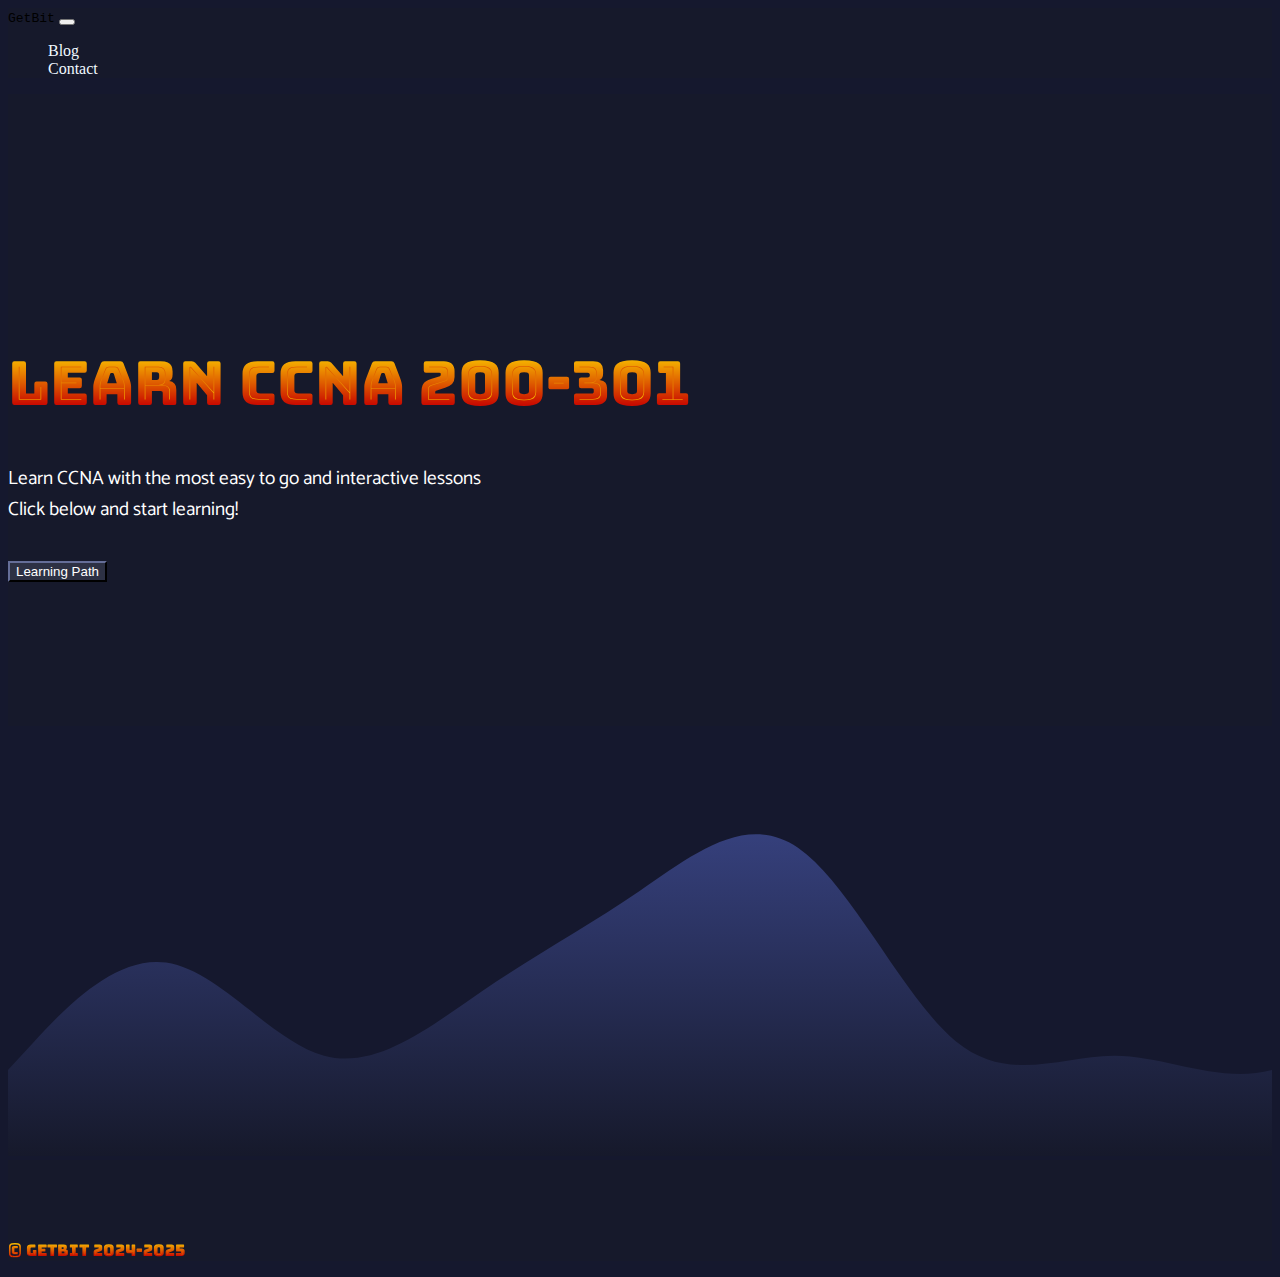
<file: index.html>
<!doctype html>
<html lang="en">
  <head>
    <meta charset="utf-8">
    <meta name="viewport" content="width=device-width, initial-scale=1">
    <title>GetBit | Learn CCNA and Security the easy way</title>
    <link href="https://cdn.jsdelivr.net/npm/bootstrap@5.2.1/dist/css/bootstrap.min.css" rel="stylesheet" integrity="sha384-iYQeCzEYFbKjA/T2uDLTpkwGzCiq6soy8tYaI1GyVh/UjpbCx/TYkiZhlZB6+fzT" crossorigin="anonymous">
    <link rel="stylesheet" href="assets/css/style.css">
  </head>
  <body>
    <nav class="navbar navbar-expand-lg bg-custom navbar-dark fixed-top" id="top">
        <div class="container">
          <a class="navbar-brand navbar-text logo" href="#">GetBit</a>
          <button class="navbar-toggler" type="button" data-bs-toggle="collapse" data-bs-target="#navbarNav" aria-controls="navbarNav" aria-expanded="false" aria-label="Toggle navigation">
            <span class="navbar-toggler-icon"></span>
          </button>
          <div class="collapse navbar-collapse" id="navbarNav">
            <ul class="navbar-nav ms-auto">
              <li class="nav-item">
                <a class="nav-link" href="https://medium.com/@shridhar.patil" target="_blank">Blog</a>
              </li>
              <li class="nav-item">
                <a class="nav-link" href="https://www.linkedin.com/in/meet-shridhar/" target="_blank">Contact</a>
              </li>
            </ul>
          </div>
        </div>
      </nav>
    <div class="container home-el">
        <h1 class="custom-h1">Learn CCNA 200-301</h1>
        <p class="custom-p">Learn CCNA with the most easy to go and interactive lessons <br> Click below and start learning!</p>
        <a href="./ccna.html"><button type="button" class="btn btn-primary btn-lg center-pos">Learning Path</button></a>
    </div>

    <svg id="wave" style="transform:rotate(0deg); transition: 0.3s" viewBox="0 0 1440 490" version="1.1" xmlns="http://www.w3.org/2000/svg"><defs><linearGradient id="sw-gradient-0" x1="0" x2="0" y1="1" y2="0"><stop stop-color="rgba(22, 25, 43, 1)" offset="0%"></stop><stop stop-color="rgba(60.357, 71.946, 141.481, 1)" offset="100%"></stop></linearGradient></defs><path style="transform:translate(0, 0px); opacity:1" fill="url(#sw-gradient-0)" d="M0,392L30,359.3C60,327,120,261,180,269.5C240,278,300,359,360,375.7C420,392,480,343,540,302.2C600,261,660,229,720,187.8C780,147,840,98,900,138.8C960,180,1020,310,1080,359.3C1140,408,1200,376,1260,375.7C1320,376,1380,408,1440,392C1500,376,1560,310,1620,269.5C1680,229,1740,212,1800,171.5C1860,131,1920,65,1980,49C2040,33,2100,65,2160,106.2C2220,147,2280,196,2340,204.2C2400,212,2460,180,2520,187.8C2580,196,2640,245,2700,285.8C2760,327,2820,359,2880,351.2C2940,343,3000,294,3060,261.3C3120,229,3180,212,3240,196C3300,180,3360,163,3420,163.3C3480,163,3540,180,3600,228.7C3660,278,3720,359,3780,359.3C3840,359,3900,278,3960,212.3C4020,147,4080,98,4140,130.7C4200,163,4260,278,4290,334.8L4320,392L4320,490L4290,490C4260,490,4200,490,4140,490C4080,490,4020,490,3960,490C3900,490,3840,490,3780,490C3720,490,3660,490,3600,490C3540,490,3480,490,3420,490C3360,490,3300,490,3240,490C3180,490,3120,490,3060,490C3000,490,2940,490,2880,490C2820,490,2760,490,2700,490C2640,490,2580,490,2520,490C2460,490,2400,490,2340,490C2280,490,2220,490,2160,490C2100,490,2040,490,1980,490C1920,490,1860,490,1800,490C1740,490,1680,490,1620,490C1560,490,1500,490,1440,490C1380,490,1320,490,1260,490C1200,490,1140,490,1080,490C1020,490,960,490,900,490C840,490,780,490,720,490C660,490,600,490,540,490C480,490,420,490,360,490C300,490,240,490,180,490C120,490,60,490,30,490L0,490Z"></path></svg>

    <footer class="text-center text-lg-start">
        <div class="text-center pt-2 pb-1 lt-footer">
          <p class="lt-footer">&copy; GetBit 2024-2025</p>
        </div>
      </footer>

    <script src="https://cdn.jsdelivr.net/npm/bootstrap@5.2.1/dist/js/bootstrap.bundle.min.js" integrity="sha384-u1OknCvxWvY5kfmNBILK2hRnQC3Pr17a+RTT6rIHI7NnikvbZlHgTPOOmMi466C8" crossorigin="anonymous"></script>
  </body>
</html>
</file>
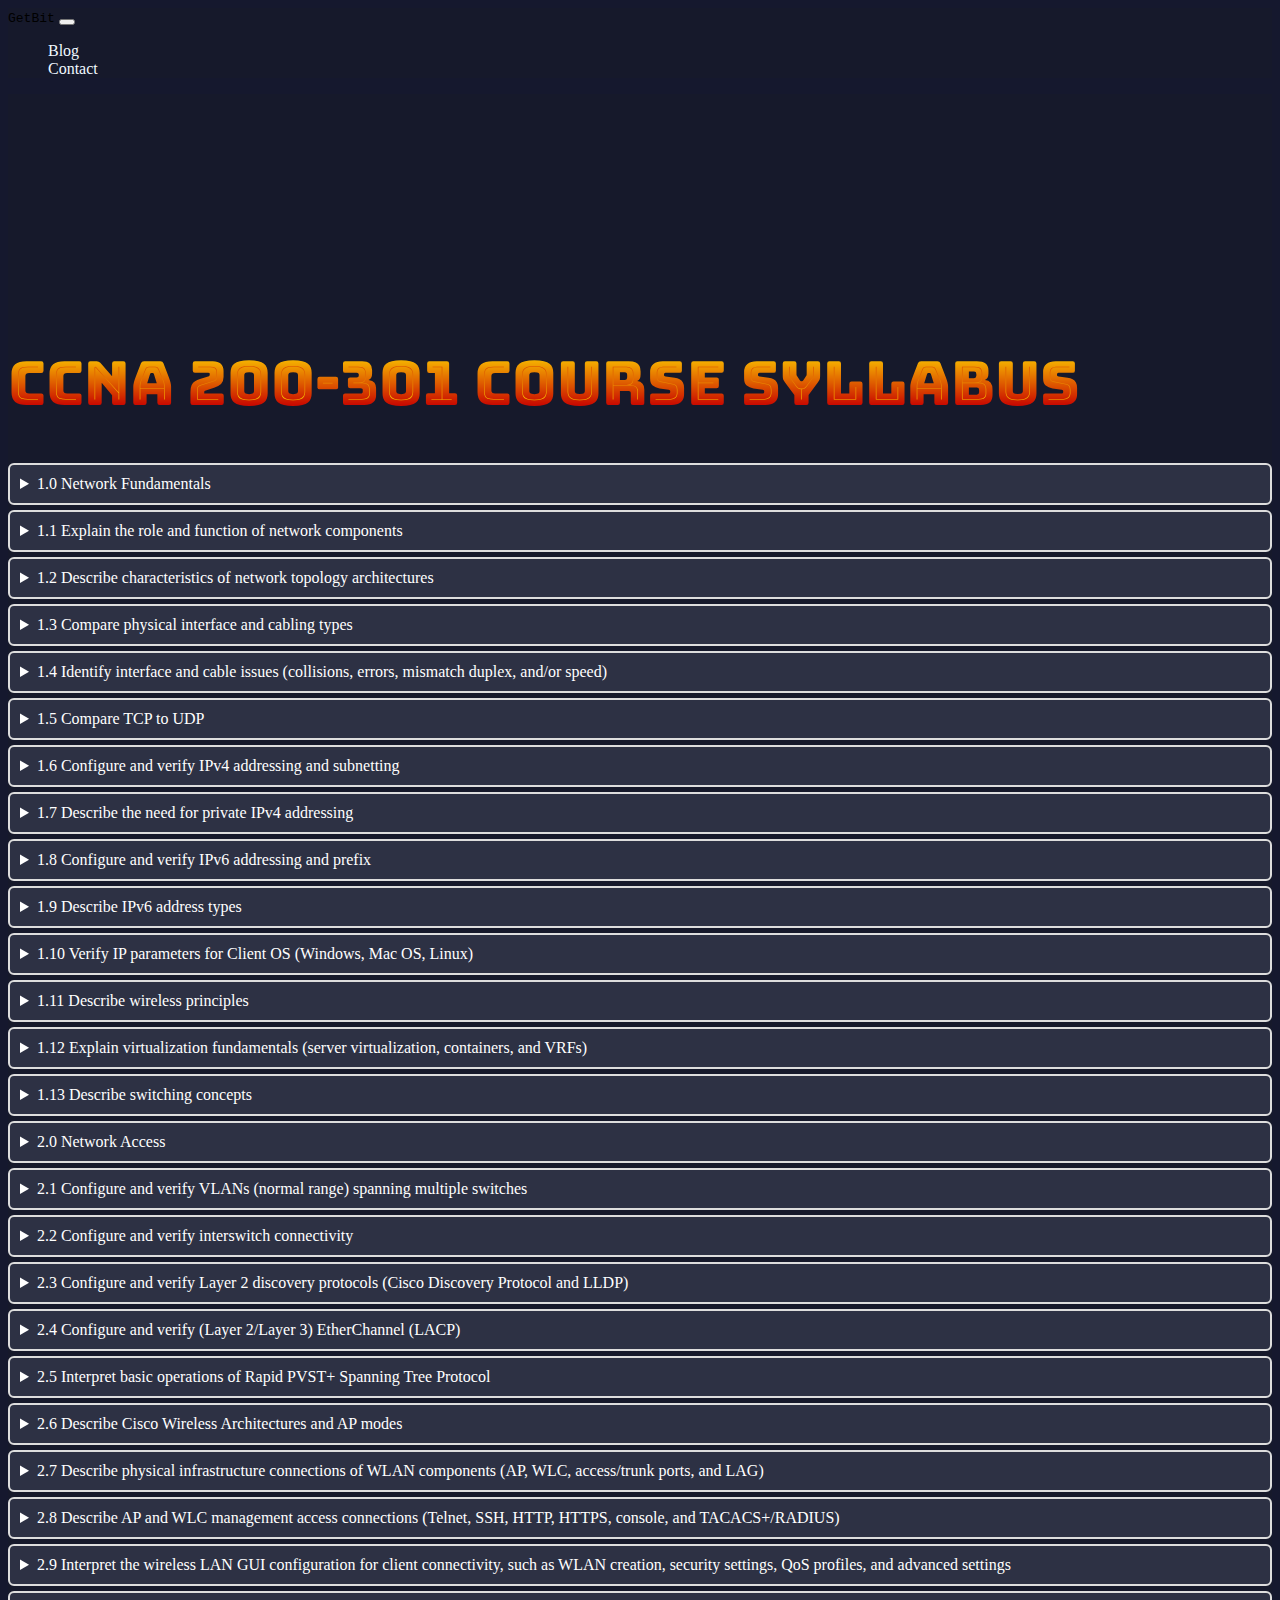
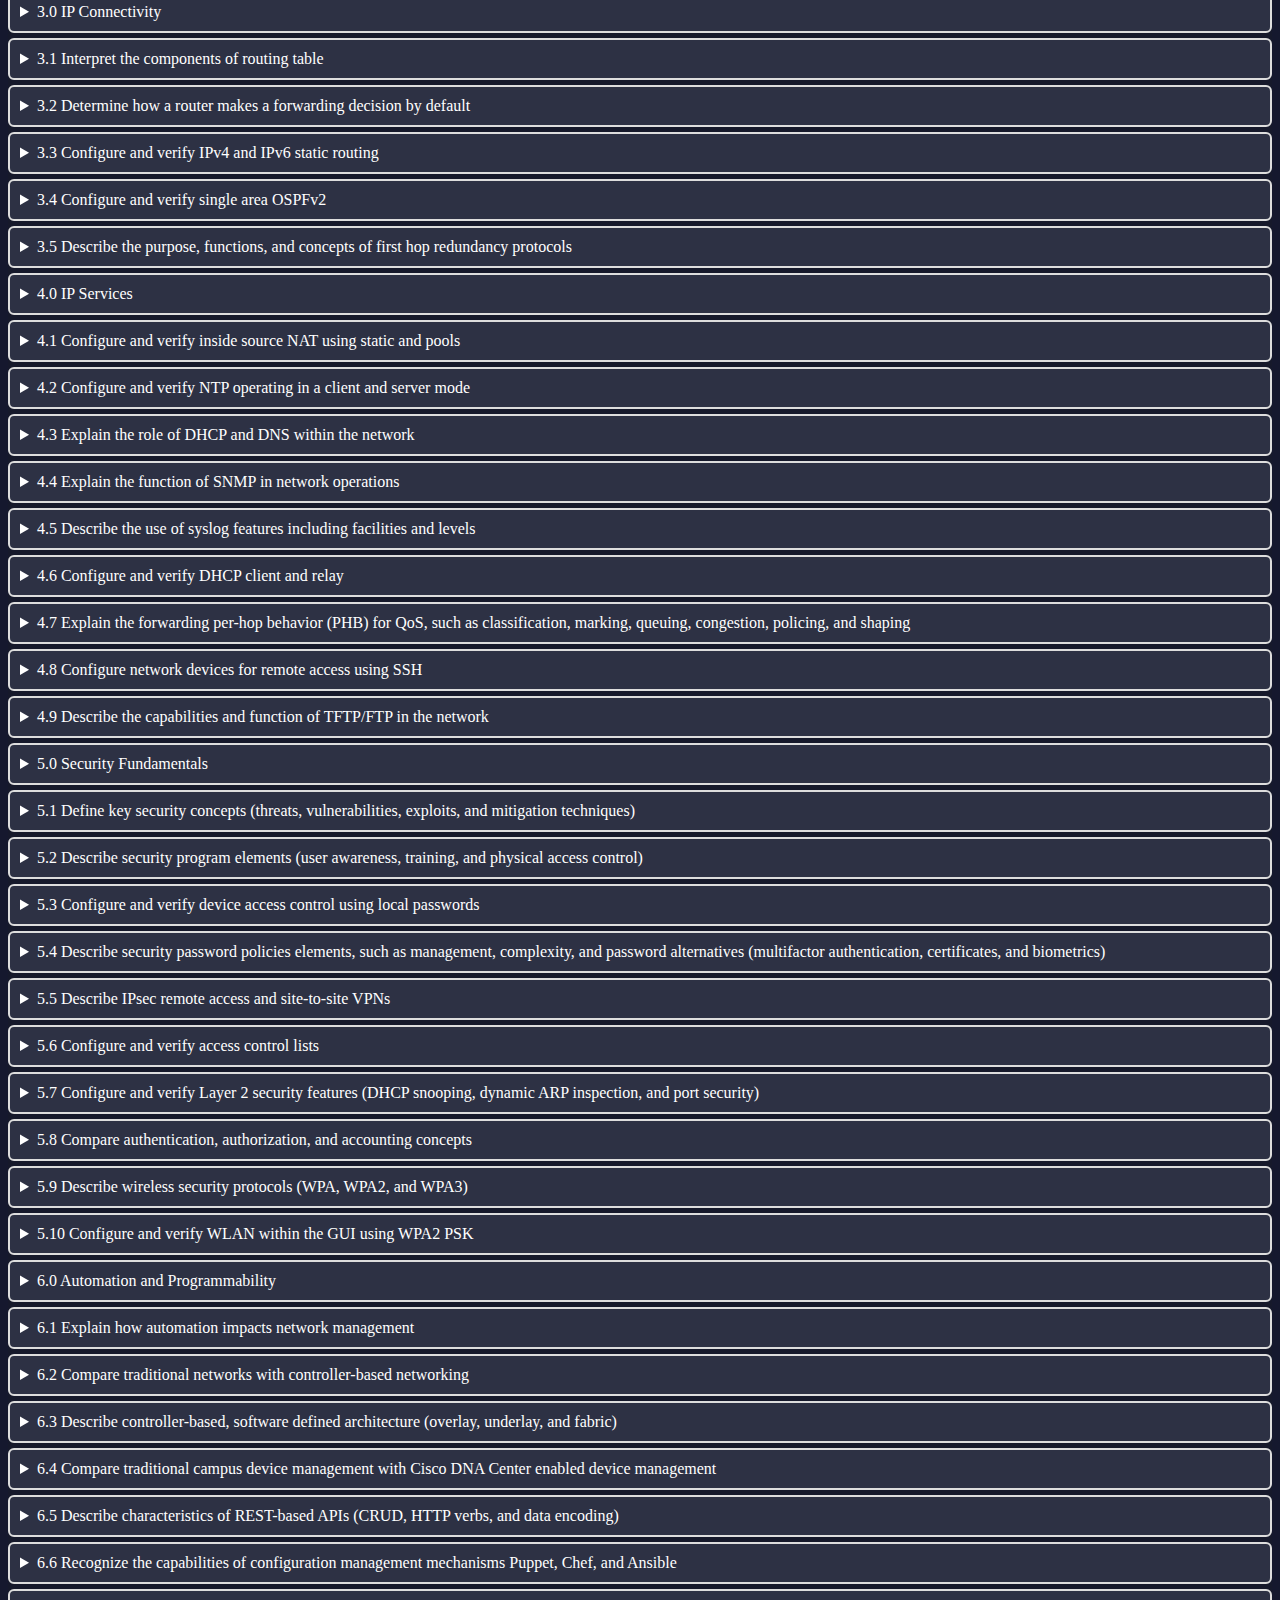
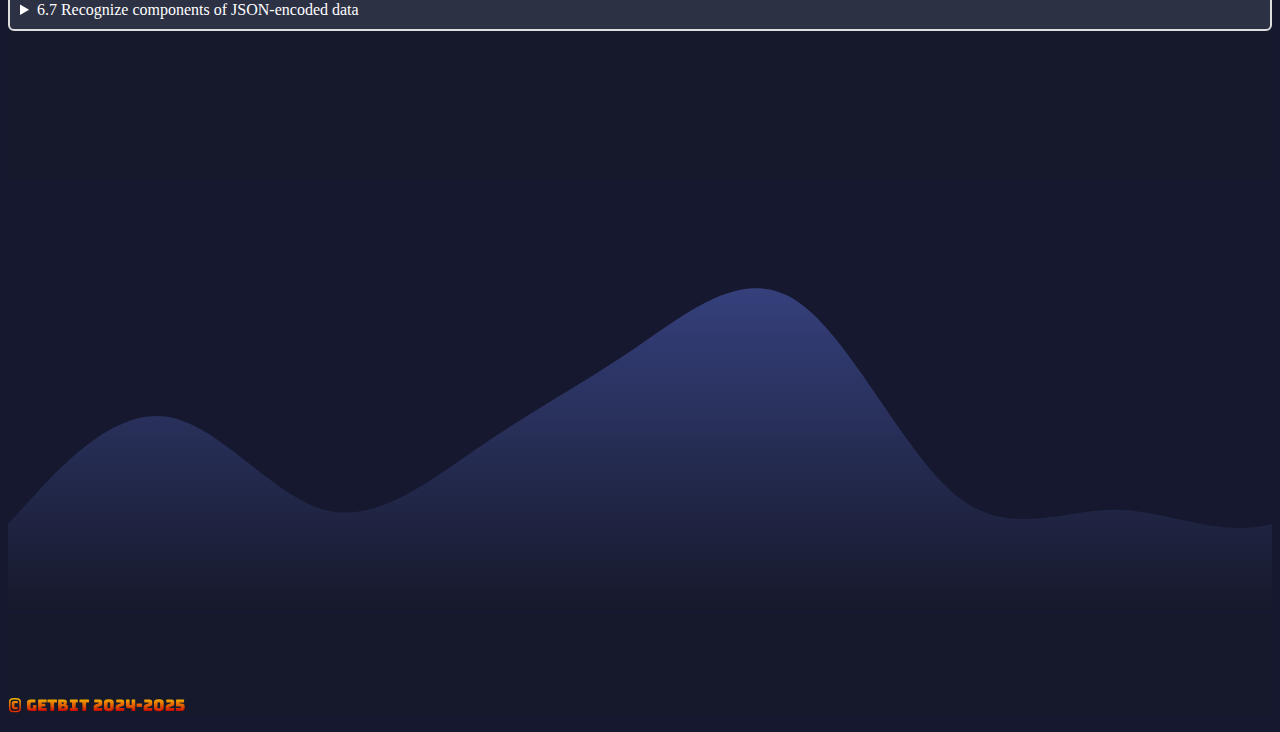
<file: ccna.html>
<!doctype html>
<html lang="en">
  <head>
    <meta charset="utf-8">
    <meta name="viewport" content="width=device-width, initial-scale=1">
    <title>GetBit | Learn CCNA and Security the easy way</title>
    <link href="https://cdn.jsdelivr.net/npm/bootstrap@5.2.1/dist/css/bootstrap.min.css" rel="stylesheet" integrity="sha384-iYQeCzEYFbKjA/T2uDLTpkwGzCiq6soy8tYaI1GyVh/UjpbCx/TYkiZhlZB6+fzT" crossorigin="anonymous">
    <link rel="stylesheet" href="assets/css/style.css">
  </head>
  <body>
    <nav class="navbar navbar-expand-lg bg-custom navbar-dark fixed-top" id="top">
        <div class="container">
          <a class="navbar-brand navbar-text logo" href="./index.html">GetBit</a>
          <button class="navbar-toggler" type="button" data-bs-toggle="collapse" data-bs-target="#navbarNav" aria-controls="navbarNav" aria-expanded="false" aria-label="Toggle navigation">
            <span class="navbar-toggler-icon"></span>
          </button>
          <div class="collapse navbar-collapse" id="navbarNav">
            <ul class="navbar-nav ms-auto">
              <li class="nav-item">
                <a class="nav-link" href="https://medium.com/@shridhar.patil" target="_blank">Blog</a>
              </li>
              <li class="nav-item">
                <a class="nav-link" href="https://www.linkedin.com/in/meet-shridhar/" target="_blank">Contact</a>
              </li>
            </ul>
          </div>
        </div>
      </nav>
    <div class="container home-el">
        <h1 class="custom-h1">CCNA 200-301 Course Syllabus</h1>
        <div class="syllabus btn">
            <details>          
                <summary><a href="./lessons/1-0.html">1.0 Network Fundamentals</a></summary>
            </details>
            <details>          
                <summary>1.1 Explain the role and function of network components</summary>
                <ul>
                    <li>1.1.a Routers</li>
                    <li>1.1.b Layer 2 and Layer 3 switches</li>
                    <li>1.1.c Next-generation firewalls and IPS</li>
                    <li>1.1.d Access points</li>
                    <li>1.1.e Controllers (Cisco DNA Center and WLC)</li>
                    <li>1.1.f Endpoints</li>
                    <li>1.1.g Servers</li>
                    <li>1.1.h PoE</li>
                </ul>
            </details>
            <details>
                <summary>1.2 Describe characteristics of network topology architectures</summary>
                <ul>
                    <li>1.2.a Two-tier</li>
                    <li>1.2.b Three-tier</li>
                    <li>1.2.c Spine-leaf</li>
                    <li>1.2.d WAN</li>
                    <li>1.2.e Small office/home office (SOHO)</li>
                    <li>1.2.f On-premise and cloud</li>
                </ul>
            </details>
            <details>          
                <summary>1.3 Compare physical interface and cabling types</summary>
                <ul>
                    <li>1.3.a Single-mode fiber, multimode fiber, copper</li>
                    <li>1.3.b Connections (Ethernet shared media and point-to-point)</li>
                </ul>
            </details>
            <details>
                <summary>1.4 Identify interface and cable issues (collisions, errors, mismatch duplex, and/or speed)</summary>
            </details>
            <details>
                <summary>1.5 Compare TCP to UDP</summary>
            </details>
            <details>
                <summary>1.6 Configure and verify IPv4 addressing and subnetting</summary>
            </details>
            <details>
                <summary>1.7 Describe the need for private IPv4 addressing</summary>
            </details>
            <details>
                <summary>1.8 Configure and verify IPv6 addressing and prefix</summary>
            </details>
            <details>
                <summary>1.9 Describe IPv6 address types</summary>
                <ul>
                    <li>1.9.a Unicast (global, unique local, and link local)</li>
                    <li>1.9.b Anycast</li>
                    <li>1.9.c Multicast</li>
                    <li>1.9.d Modified EUI 64</li>
                </ul>
            </details>
            <details>
                <summary>1.10 Verify IP parameters for Client OS (Windows, Mac OS, Linux)</summary>
            </details>
            <details>
                <summary>1.11 Describe wireless principles</summary>
                <ul>
                    <li>1.11.a Nonoverlapping Wi-Fi channels</li>
                    <li>1.11.b SSID</li>
                    <li>1.11.c RF</li>
                    <li>1.11.d Encryption</li>
                </ul>
            </details>
            <details>
                <summary>1.12 Explain virtualization fundamentals (server virtualization, containers, and VRFs)</summary>
            </details>
            <details>
                <summary>1.13 Describe switching concepts</summary>
                <ul>
                    <li>1.13.a MAC learning and aging</li>
                    <li>1.13.b Frame switching</li>
                    <li>1.13.c Frame flooding</li>
                    <li>1.13.d MAC address table</li>
                </ul>
            </details>
        </div>
        <div class="syllabus btn">
            <details>          
                <summary>2.0 Network Access</summary>
            </details>
            <details>          
                <summary>2.1 Configure and verify VLANs (normal range) spanning multiple switches</summary>
                <ul>
                    <li>2.1.a Access ports (data and voice)</li>
                    <li>2.1.b Default VLAN</li>
                    <li>2.1.c Connectivity</li>
                </ul>
            </details>
            <details>
                <summary>2.2 Configure and verify interswitch connectivity</summary>
                <ul>
                    <li>2.2.a Trunk ports</li>
                    <li>2.2.b 802.1Q</li>
                    <li>2.2.c Native VLAN</li>
                </ul>
            </details>
            <details>
                <summary>2.3 Configure and verify Layer 2 discovery protocols (Cisco Discovery Protocol and LLDP)</summary>
            </details>
            <details>
                <summary>2.4 Configure and verify (Layer 2/Layer 3) EtherChannel (LACP)</summary>
            </details>
            <details>
                <summary>2.5 Interpret basic operations of Rapid PVST+ Spanning Tree Protocol</summary>
                <ul>
                    <li>2.5.a Root port, root bridge (primary/secondary), and other port names</li>
                    <li>2.5.b Port states (forwarding/blocking)</li>
                    <li>2.5.c PortFast</li>
                </ul>
            </details>
            <details>
                <summary>2.6 Describe Cisco Wireless Architectures and AP modes</summary>
            </details>
            <details>
                <summary>2.7 Describe physical infrastructure connections of WLAN components (AP, WLC, access/trunk ports, and LAG)</summary>
            </details>
            <details>
                <summary>2.8 Describe AP and WLC management access connections (Telnet, SSH, HTTP, HTTPS, console, and TACACS+/RADIUS)</summary>
            </details>
            <details>
                <summary>2.9 Interpret the wireless LAN GUI configuration for client connectivity, such as WLAN creation, security settings, QoS profiles, and advanced settings</summary>
            </details>
        </div>
        <div class="syllabus btn">
            <details>
                <summary>3.0 IP Connectivity</summary>
            </details>
            <details>
                <summary>3.1 Interpret the components of routing table</summary>
                <ul>
                    <li>3.1.a Routing protocol code</li>
                    <li>3.1.b Prefix</li>
                    <li>3.1.c Network mask</li>
                    <li>3.1.d Next hop</li>
                    <li>3.1.e Administrative distance</li>
                    <li>3.1.f Metric</li>
                    <li>3.1.g Gateway of last resort</li>
                </ul>
            </details>
            <details>
                <summary>3.2 Determine how a router makes a forwarding decision by default</summary>
                <ul>
                    <li>3.2.a Longest prefix match</li>
                    <li>3.2.b Administrative distance</li>
                    <li>3.2.c Routing protocol metric</li>
                </ul>
            </details>
            <details>
                <summary>3.3 Configure and verify IPv4 and IPv6 static routing</summary>
                <ul>
                    <li>3.3.a Default route</li>
                    <li>3.3.b Network route</li>
                    <li>3.3.c Host route</li>
                    <li>3.3.d Floating static</li>
                </ul>
            </details>
            <details>
                <summary>3.4 Configure and verify single area OSPFv2</summary>
                <ul>
                    <li>3.4.a Neighbor adjacencies</li>
                    <li>3.4.b Point-to-point</li>
                    <li>3.4.c Broadcast (DR/BDR selection)</li>
                    <li>3.4.d Router ID</li>
                </ul>
            </details>
            <details>
                <summary>3.5 Describe the purpose, functions, and concepts of first hop redundancy protocols</summary>
            </details>
        </div>
        <div class="syllabus btn">
            <details>
                <summary>4.0 IP Services</summary>
            </details>
            <details>
                <summary>4.1 Configure and verify inside source NAT using static and pools</summary>
            </details>
            <details>
                <summary>4.2 Configure and verify NTP operating in a client and server mode</summary>
            </details>
            <details>
                <summary>4.3 Explain the role of DHCP and DNS within the network</summary>
            </details>
            <details>
                <summary>4.4 Explain the function of SNMP in network operations</summary>
            </details>
            <details>
                <summary>4.5 Describe the use of syslog features including facilities and levels</summary>
            </details>
            <details>
                <summary>4.6 Configure and verify DHCP client and relay</summary>
            </details>
            <details>
                <summary>4.7 Explain the forwarding per-hop behavior (PHB) for QoS, such as classification, marking, queuing, congestion, policing, and shaping</summary>
            </details>
            <details>
                <summary>4.8 Configure network devices for remote access using SSH</summary>
            </details>
            <details>
                <summary>4.9 Describe the capabilities and function of TFTP/FTP in the network</summary>
            </details>
        </div>
        <div class="syllabus btn">
            <details>
                <summary>5.0 Security Fundamentals</summary>
            </details>
            <details>
                <summary>5.1 Define key security concepts (threats, vulnerabilities, exploits, and mitigation techniques)</summary>
            </details>
            <details>
                <summary>5.2 Describe security program elements (user awareness, training, and physical access control)</summary>
            </details>
            <details>
                <summary>5.3 Configure and verify device access control using local passwords</summary>
            </details>
            <details>
                <summary>5.4 Describe security password policies elements, such as management, complexity, and password alternatives (multifactor authentication, certificates, and biometrics)</summary>
            </details>
            <details>
                <summary>5.5 Describe IPsec remote access and site-to-site VPNs</summary>
            </details>
            <details>
                <summary>5.6 Configure and verify access control lists</summary>
            </details>
            <details>
                <summary>5.7 Configure and verify Layer 2 security features (DHCP snooping, dynamic ARP inspection, and port security)</summary>
            </details>
            <details>
                <summary>5.8 Compare authentication, authorization, and accounting concepts</summary>
            </details>
            <details>
                <summary>5.9 Describe wireless security protocols (WPA, WPA2, and WPA3)</summary>
            </details>
            <details>
                <summary>5.10 Configure and verify WLAN within the GUI using WPA2 PSK</summary>
            </details>
        </div>
        <div class="syllabus btn">
            <details>
                <summary>6.0 Automation and Programmability</summary>
            </details>
            <details>
                <summary>6.1 Explain how automation impacts network management</summary>
            </details>
            <details>
                <summary>6.2 Compare traditional networks with controller-based networking</summary>
            </details>
            <details>
                <summary>6.3 Describe controller-based, software defined architecture (overlay, underlay, and fabric)</summary>
                <ul>
                    <li>6.3.a Separation of control plane and data plane</li>
                    <li>6.3.b Northbound and Southbound APIs</li>
                </ul>
            </details>
            <details>
                <summary>6.4 Compare traditional campus device management with Cisco DNA Center enabled device management</summary>
            </details>
            <details>
                <summary>6.5 Describe characteristics of REST-based APIs (CRUD, HTTP verbs, and data encoding)</summary>
            </details>
            <details>
                <summary>6.6 Recognize the capabilities of configuration management mechanisms Puppet, Chef, and Ansible</summary>
            </details>
            <details>
                <summary>6.7 Recognize components of JSON-encoded data</summary>
            </details>
        </div>
        
               


    </div>

    <svg id="wave" style="transform:rotate(0deg); transition: 0.3s" viewBox="0 0 1440 490" version="1.1" xmlns="http://www.w3.org/2000/svg"><defs><linearGradient id="sw-gradient-0" x1="0" x2="0" y1="1" y2="0"><stop stop-color="rgba(22, 25, 43, 1)" offset="0%"></stop><stop stop-color="rgba(60.357, 71.946, 141.481, 1)" offset="100%"></stop></linearGradient></defs><path style="transform:translate(0, 0px); opacity:1" fill="url(#sw-gradient-0)" d="M0,392L30,359.3C60,327,120,261,180,269.5C240,278,300,359,360,375.7C420,392,480,343,540,302.2C600,261,660,229,720,187.8C780,147,840,98,900,138.8C960,180,1020,310,1080,359.3C1140,408,1200,376,1260,375.7C1320,376,1380,408,1440,392C1500,376,1560,310,1620,269.5C1680,229,1740,212,1800,171.5C1860,131,1920,65,1980,49C2040,33,2100,65,2160,106.2C2220,147,2280,196,2340,204.2C2400,212,2460,180,2520,187.8C2580,196,2640,245,2700,285.8C2760,327,2820,359,2880,351.2C2940,343,3000,294,3060,261.3C3120,229,3180,212,3240,196C3300,180,3360,163,3420,163.3C3480,163,3540,180,3600,228.7C3660,278,3720,359,3780,359.3C3840,359,3900,278,3960,212.3C4020,147,4080,98,4140,130.7C4200,163,4260,278,4290,334.8L4320,392L4320,490L4290,490C4260,490,4200,490,4140,490C4080,490,4020,490,3960,490C3900,490,3840,490,3780,490C3720,490,3660,490,3600,490C3540,490,3480,490,3420,490C3360,490,3300,490,3240,490C3180,490,3120,490,3060,490C3000,490,2940,490,2880,490C2820,490,2760,490,2700,490C2640,490,2580,490,2520,490C2460,490,2400,490,2340,490C2280,490,2220,490,2160,490C2100,490,2040,490,1980,490C1920,490,1860,490,1800,490C1740,490,1680,490,1620,490C1560,490,1500,490,1440,490C1380,490,1320,490,1260,490C1200,490,1140,490,1080,490C1020,490,960,490,900,490C840,490,780,490,720,490C660,490,600,490,540,490C480,490,420,490,360,490C300,490,240,490,180,490C120,490,60,490,30,490L0,490Z"></path></svg>

    <footer class="text-center text-lg-start">
        <div class="text-center pt-2 pb-1 lt-footer">
          <p class="lt-footer">&copy; GetBit 2024-2025</p>
        </div>
      </footer>

    <script src="https://cdn.jsdelivr.net/npm/bootstrap@5.2.1/dist/js/bootstrap.bundle.min.js" integrity="sha384-u1OknCvxWvY5kfmNBILK2hRnQC3Pr17a+RTT6rIHI7NnikvbZlHgTPOOmMi466C8" crossorigin="anonymous"></script>
  </body>
</html>
</file>
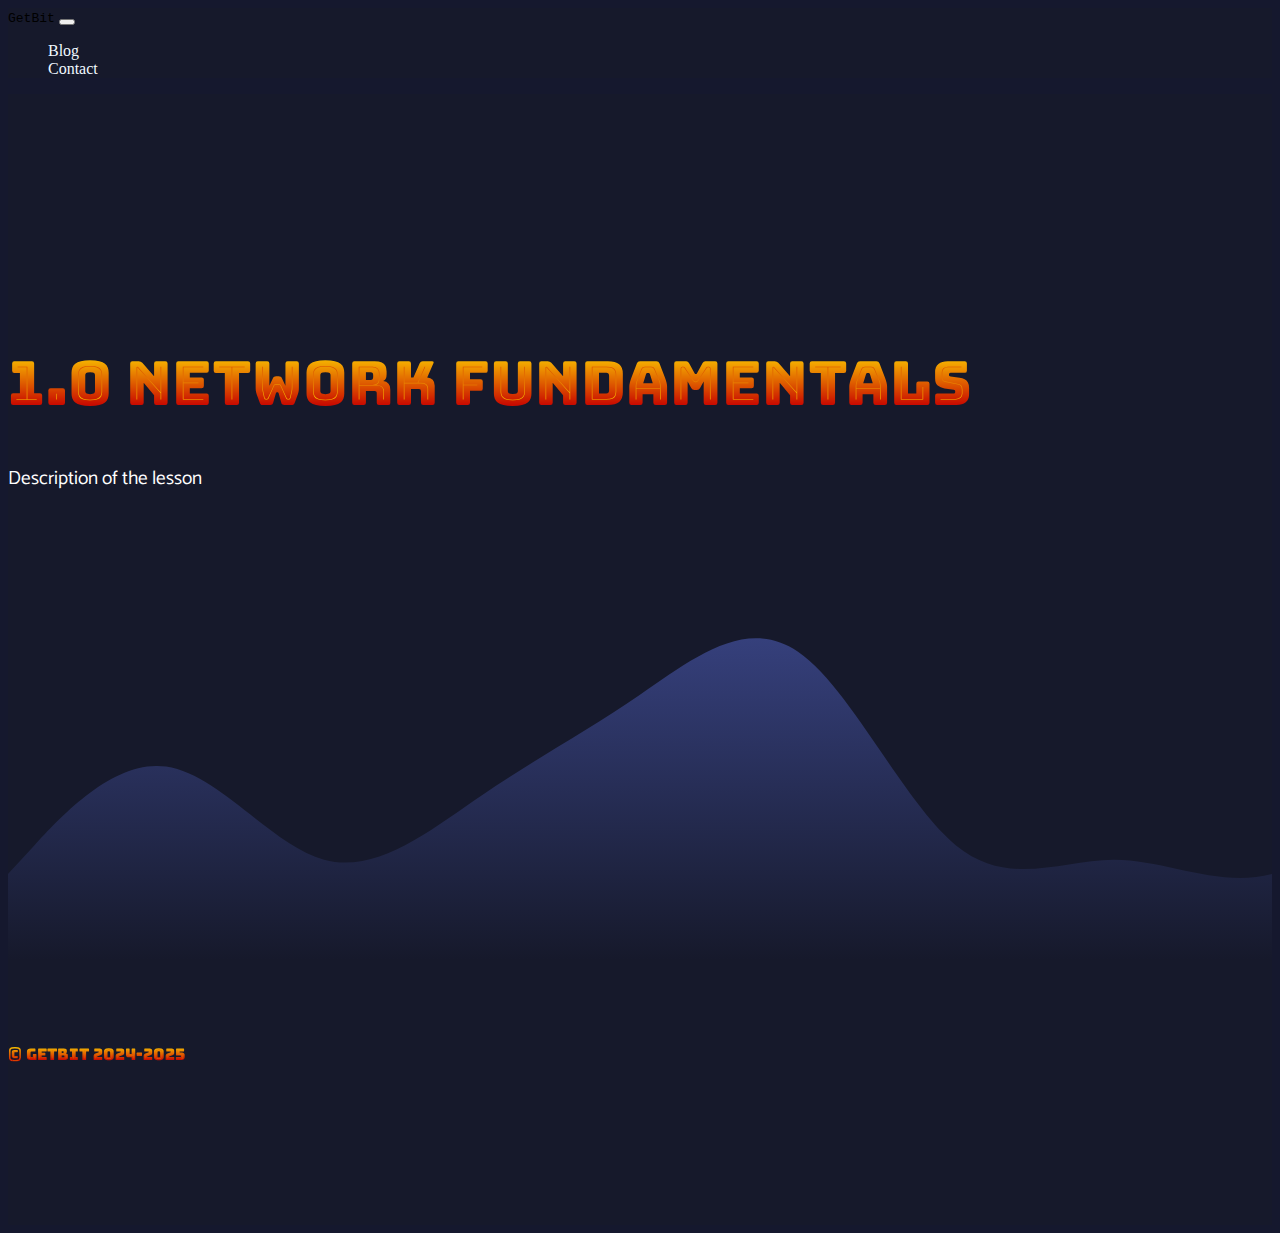
<file: lessons/1-0.html>
<!doctype html>
<html lang="en">
  <head>
    <meta charset="utf-8">
    <meta name="viewport" content="width=device-width, initial-scale=1">
    <title>GetBit | Learn CCNA and Security the easy way</title>
    <link href="https://cdn.jsdelivr.net/npm/bootstrap@5.2.1/dist/css/bootstrap.min.css" rel="stylesheet" integrity="sha384-iYQeCzEYFbKjA/T2uDLTpkwGzCiq6soy8tYaI1GyVh/UjpbCx/TYkiZhlZB6+fzT" crossorigin="anonymous">
    <link rel="stylesheet" href="../assets/css/style.css">
  </head>
  <body>
    <nav class="navbar navbar-expand-lg bg-custom navbar-dark fixed-top" id="top">
        <div class="container">
          <a class="navbar-brand navbar-text logo" href="../index.html">GetBit</a>
          <button class="navbar-toggler" type="button" data-bs-toggle="collapse" data-bs-target="#navbarNav" aria-controls="navbarNav" aria-expanded="false" aria-label="Toggle navigation">
            <span class="navbar-toggler-icon"></span>
          </button>
          <div class="collapse navbar-collapse" id="navbarNav">
            <ul class="navbar-nav ms-auto">
              <li class="nav-item">
                <a class="nav-link" href="https://medium.com/@shridhar.patil" target="_blank">Blog</a>
              </li>
              <li class="nav-item">
                <a class="nav-link" href="https://www.linkedin.com/in/meet-shridhar/" target="_blank">Contact</a>
              </li>
            </ul>
          </div>
        </div>
      </nav>
    <div class="container home-el">
        <h1 class="custom-h1">1.0 Network Fundamentals</h1>
        <p class="custom-p">Description of the lesson</p>

    <svg id="wave" style="transform:rotate(0deg); transition: 0.3s" viewBox="0 0 1440 490" version="1.1" xmlns="http://www.w3.org/2000/svg"><defs><linearGradient id="sw-gradient-0" x1="0" x2="0" y1="1" y2="0"><stop stop-color="rgba(22, 25, 43, 1)" offset="0%"></stop><stop stop-color="rgba(60.357, 71.946, 141.481, 1)" offset="100%"></stop></linearGradient></defs><path style="transform:translate(0, 0px); opacity:1" fill="url(#sw-gradient-0)" d="M0,392L30,359.3C60,327,120,261,180,269.5C240,278,300,359,360,375.7C420,392,480,343,540,302.2C600,261,660,229,720,187.8C780,147,840,98,900,138.8C960,180,1020,310,1080,359.3C1140,408,1200,376,1260,375.7C1320,376,1380,408,1440,392C1500,376,1560,310,1620,269.5C1680,229,1740,212,1800,171.5C1860,131,1920,65,1980,49C2040,33,2100,65,2160,106.2C2220,147,2280,196,2340,204.2C2400,212,2460,180,2520,187.8C2580,196,2640,245,2700,285.8C2760,327,2820,359,2880,351.2C2940,343,3000,294,3060,261.3C3120,229,3180,212,3240,196C3300,180,3360,163,3420,163.3C3480,163,3540,180,3600,228.7C3660,278,3720,359,3780,359.3C3840,359,3900,278,3960,212.3C4020,147,4080,98,4140,130.7C4200,163,4260,278,4290,334.8L4320,392L4320,490L4290,490C4260,490,4200,490,4140,490C4080,490,4020,490,3960,490C3900,490,3840,490,3780,490C3720,490,3660,490,3600,490C3540,490,3480,490,3420,490C3360,490,3300,490,3240,490C3180,490,3120,490,3060,490C3000,490,2940,490,2880,490C2820,490,2760,490,2700,490C2640,490,2580,490,2520,490C2460,490,2400,490,2340,490C2280,490,2220,490,2160,490C2100,490,2040,490,1980,490C1920,490,1860,490,1800,490C1740,490,1680,490,1620,490C1560,490,1500,490,1440,490C1380,490,1320,490,1260,490C1200,490,1140,490,1080,490C1020,490,960,490,900,490C840,490,780,490,720,490C660,490,600,490,540,490C480,490,420,490,360,490C300,490,240,490,180,490C120,490,60,490,30,490L0,490Z"></path></svg>

    <footer class="text-center text-lg-start">
        <div class="text-center pt-2 pb-1 lt-footer">
          <p class="lt-footer">&copy; GetBit 2024-2025</p>
        </div>
      </footer>

    <script src="https://cdn.jsdelivr.net/npm/bootstrap@5.2.1/dist/js/bootstrap.bundle.min.js" integrity="sha384-u1OknCvxWvY5kfmNBILK2hRnQC3Pr17a+RTT6rIHI7NnikvbZlHgTPOOmMi466C8" crossorigin="anonymous"></script>
  </body>
</html>
</file>
<file: assets/css/style.css>
/* Font List */
@import url('https://fonts.googleapis.com/css2?family=Bungee+Spice&display=swap');
@import url('https://fonts.googleapis.com/css2?family=Catamaran:wght@200;300&display=swap');

body {
    background-color: rgb(21, 24, 46)
}
.navbar-text {
    font-family: monospace;
}

a {
    text-decoration: none;
    color: inherit;
}

.bg-custom {
    background-color: rgb(22, 25, 43);
}

.custom-h1 {
    font-family: 'Bungee Spice', cursive;
    font-weight: 500;
    color: #ffff;
    font-size: 380%;
    padding-top: 4rem;
}

.custom-p {
    font-family: Arial, Helvetica, sans-serif;
    color: white;
    font-family: 'Catamaran', sans-serif;
    font-size: 120%;
    padding-bottom: 1rem;
}

.str-bs {
    padding-top: 4rem;
    text-align: center;
    font-family: 'Bungee Spice', cursive;
}
.str-bs h2 {
    font-size: 280%;
}
.home-el {
    background-color: rgb(22, 25, 43);
    padding-top: 9rem;
    padding-bottom: 9rem;
}


.btn-primary {
    color: white;
    background-color: rgb(45, 49, 68);
    border-color: rgb(45, 49, 68);
}

/* .container > .btn {
    display: block;
    width: 100%;
    margin-top: 25px;
    margin-bottom: 50px;
    background-color: rgb(45, 49, 68);
    text-align: left;
    color: inherit;
} */

.set-img {
    padding-bottom: 2rem;
}

.lt-footer {
    font-family: 'Bungee Spice', cursive;
    padding-top: 2rem;
    background-color: rgb(22, 25, 43);
}

summary {
    color:aliceblue;
    
}

li {
    list-style: none;
    color: aliceblue;
}



/* ***** */

.syllabus {
    width: 100%;
}

.syllabus summary {
    color: #fff;
    text-align: left;
    cursor: pointer;
    padding: 10px;
    border: 2px solid #ddd;
    border-radius: 6px;
    background-color: rgb(45, 49, 68);
    transition: background-color 0.3s ease, color 0.3s ease;
    margin-bottom: 5px;
}

.syllabus summary:hover {
    background-color: rgb(38, 41, 58);
    color: #f0f0f0;
}

.syllabus details[open] summary {
    background-color: rgb(38, 41, 58);
    color: #f0f0f0;
}

.syllabus ul {
    padding-left: 20px;
    margin-top: 10px;
    list-style-type: none;
    color: #b0c4de;
}

.syllabus li {
    margin: 8px 0;
    font-size: 16px;
    list-style-type: none;
}

.syllabus li a {
    color: #5a9bd5;
    text-decoration: none;
}

.syllabus li a:hover {
    text-decoration: underline;
}

details > ul > li {
    text-align: left;
}

/* Expandable Section Icon */
details summary::-webkit-details-marker {
    display: none;
}


details summary:before {
    margin-right: 10px;
}

/* Responsive Design */
@media (max-width: 768px) {
    .custom-h1 {
        margin-top: 50px;
        font-size: 200%;
    }

    .syllabus summary {
        font-size: 16px;
    }

    .syllabus li {
        font-size: 14px;
    }

    .container {
        padding: 20px;
    }
}
</file>
